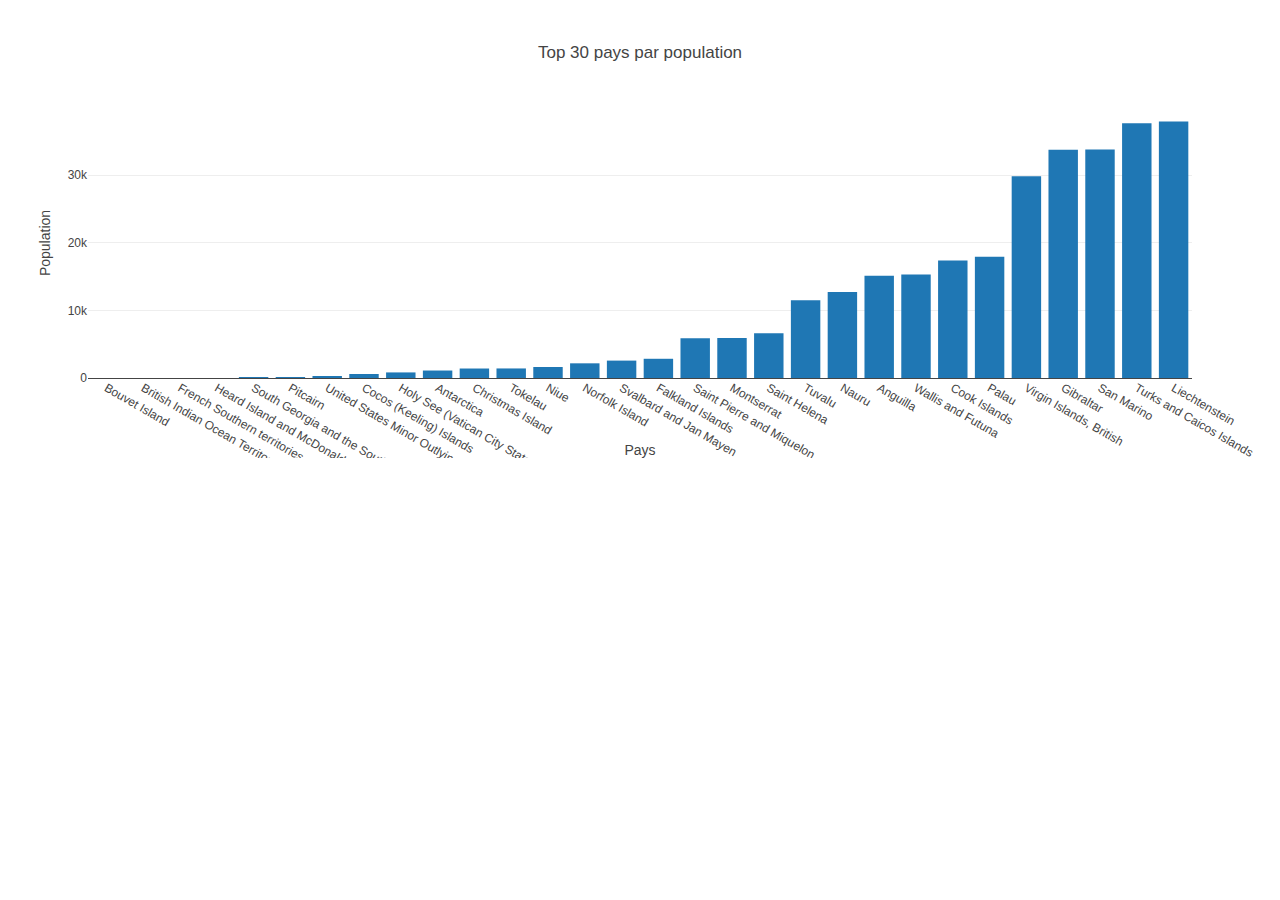
<file: plotly/index.html>
<!DOCTYPE html>
<html lang="en">
<head>
    <meta charset="UTF-8">
    <meta http-equiv="X-UA-Compatible" content="IE=edge">
    <meta name="viewport" content="width=device-width, initial-scale=1.0">
    <title>Document</title>
</head>
<body>
    <div id="data-viz"></div>
</body>
<script src="https://cdn.plot.ly/plotly-2.20.0.min.js" charset="utf-8"></script>
<script src="viz.js"></script>
</html>

<!--
    
    Pour exectuer le code utiliser la comande : python -m http.server 8000 
    Aller à l'adresse : http://localhost:8000/plotly/

-->
</file>
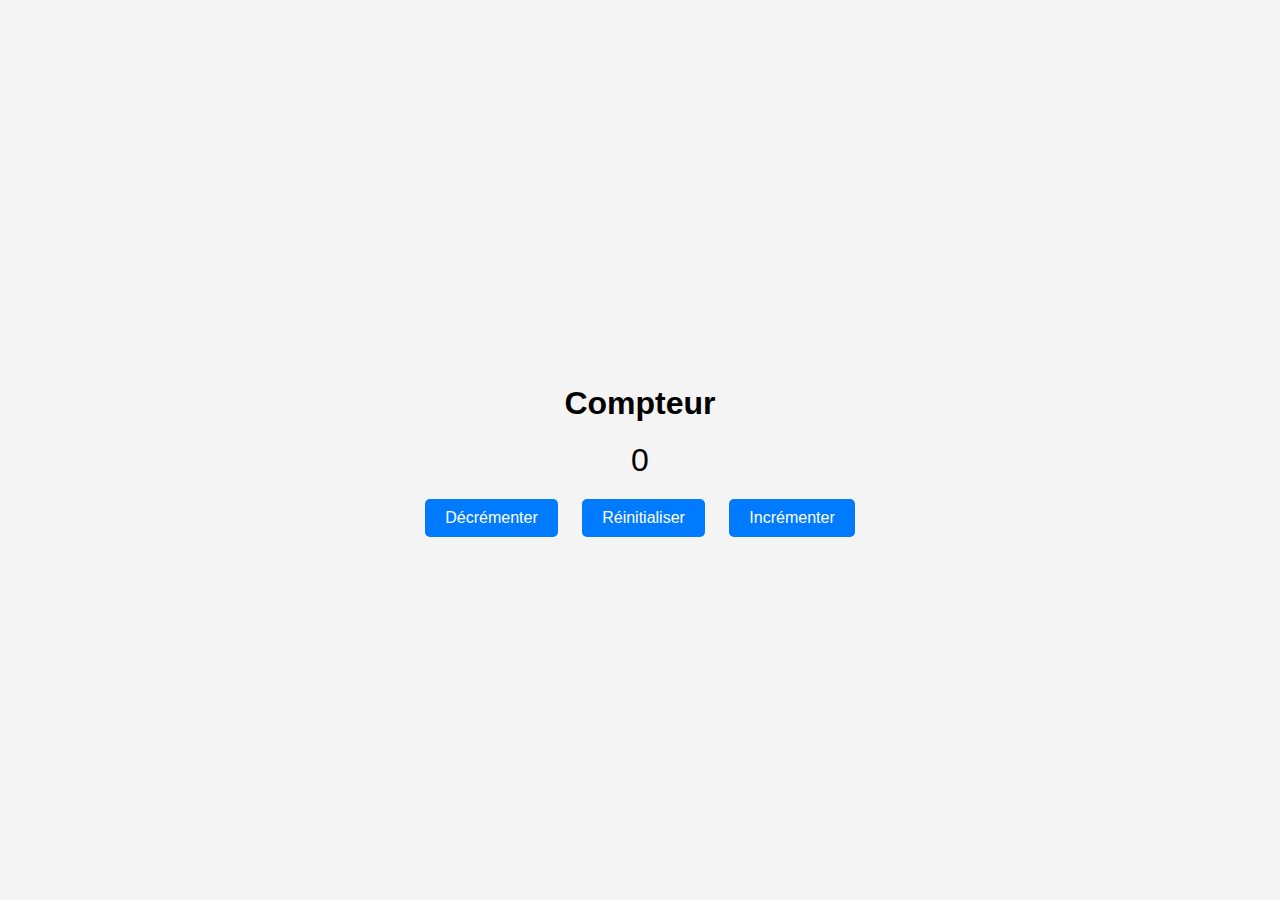
<file: webapp/index.html>
<!DOCTYPE html>
<html lang="en">
<head>
    <meta charset="UTF-8">
    <meta http-equiv="X-UA-Compatible" content="IE=edge">
    <meta name="viewport" content="width=device-width, initial-scale=1.0">
    <link rel="stylesheet" href="style.css">
    <title>Compteur</title>
</head>
<body> 
    <div class="container">
        <h1>Compteur</h1>
        <div id="counter">0</div>
        <button id="decrementBtn">Décrémenter</button>
        <button id="resetBtn">Réinitialiser</button>
        <button id="incrementBtn">Incrémenter</button>

    </div> 
</body> 
<script src="main.js"></script>
</html>
</file>
<file: webapp/style.css>
body {
    font-family: Arial, sans-serif;
    background-color: #f4f4f4;
    margin: 0;
    padding: 0;
    display: flex;
    justify-content: center;
    align-items: center;
    height: 100vh;
}

.container {
    text-align: center;
}

h1 {
    margin-bottom: 20px;
}

#counter {
    font-size: 2em;
    margin-bottom: 20px;
}

button {
    font-size: 1em;
    padding: 10px 20px;
    margin: 0 10px;
    border: none;
    border-radius: 5px;
    background-color: #007bff;
    color: #fff;
    cursor: pointer;
}

button:hover {
    background-color: #0056b3;
}
</file>
